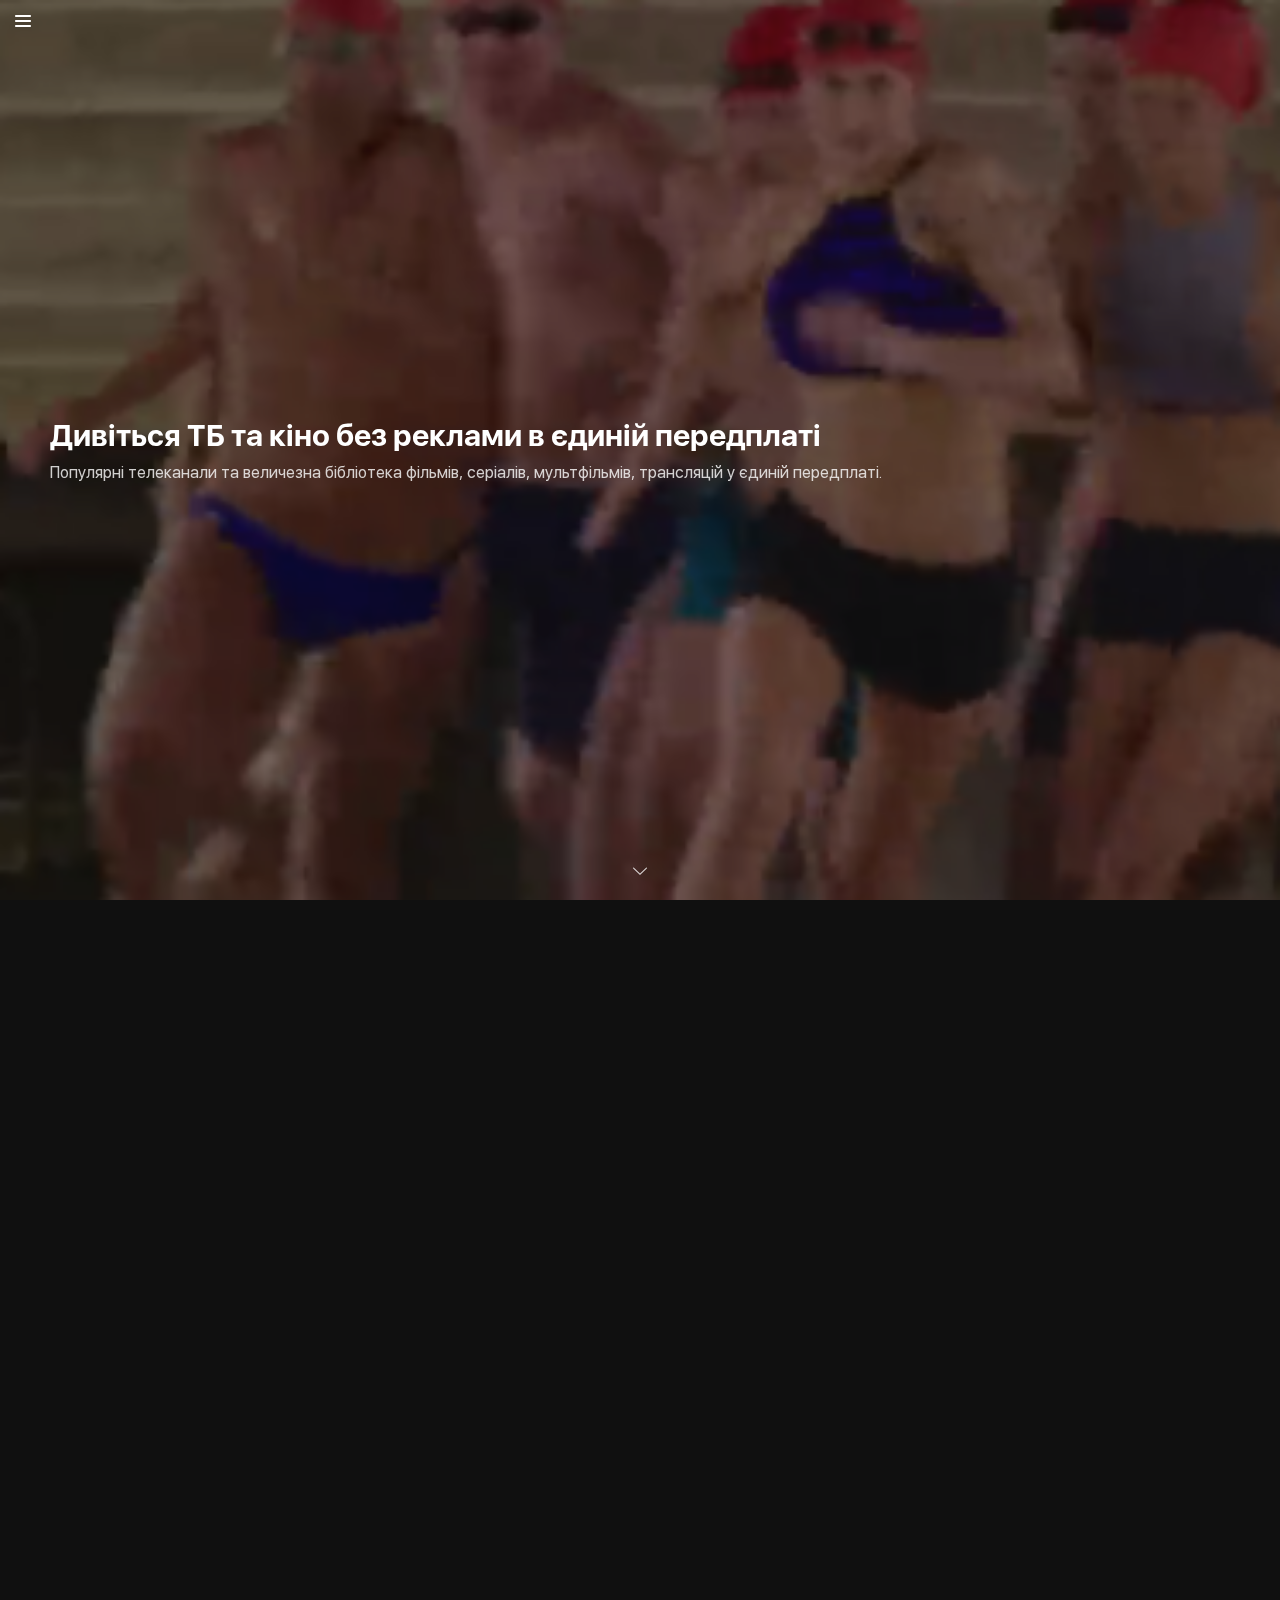
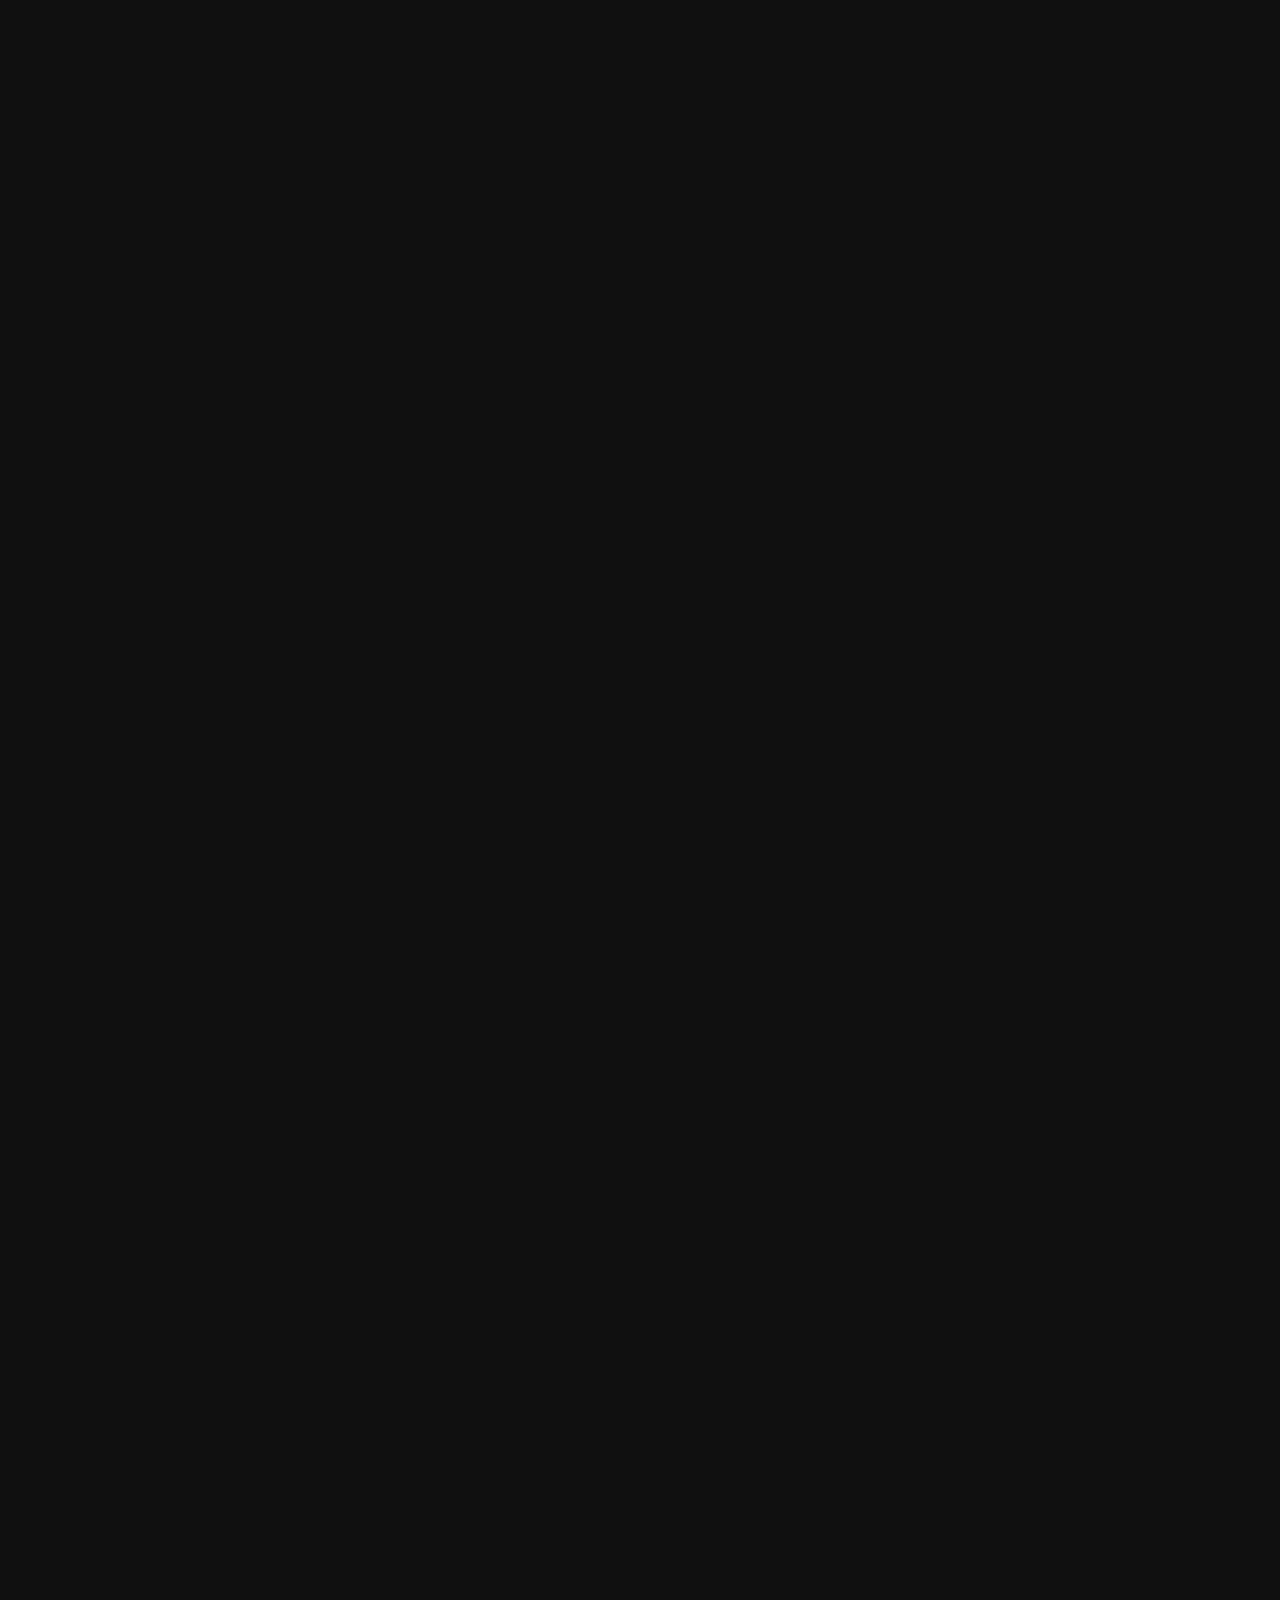
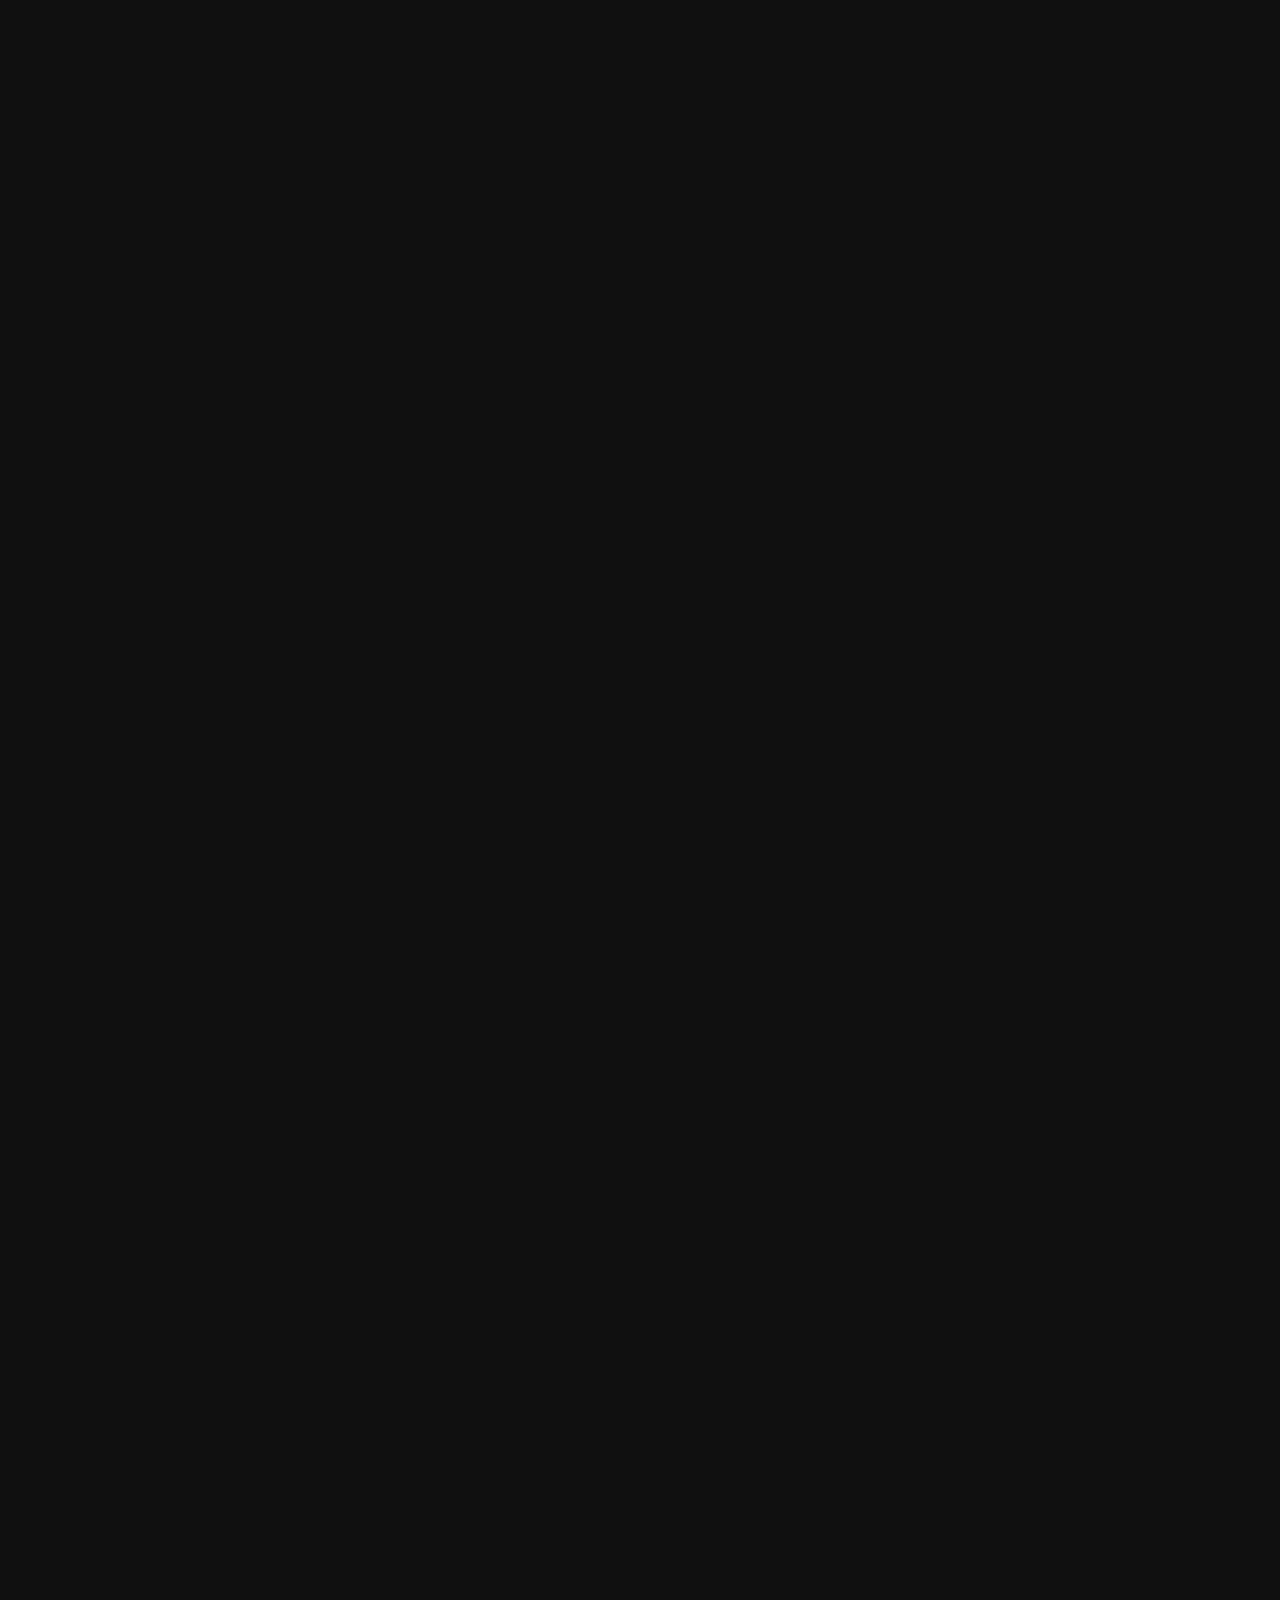
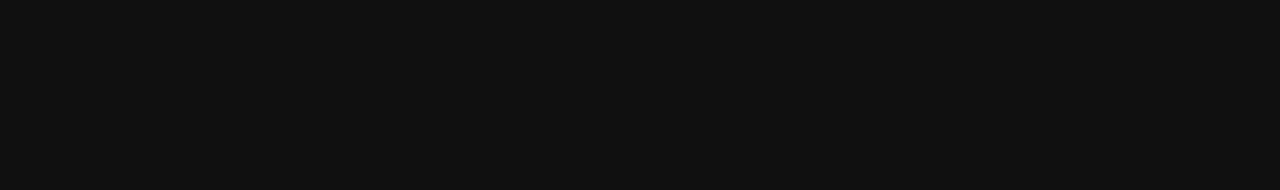
<file: index.html>
<!DOCTYPE html>
<html lang="en">
<head>
    <meta charset="UTF-8">
    <meta name="viewport" content="width=device-width, initial-scale=1.0">
    <title>Megogo page</title>
    <link rel="stylesheet" href="css/fonts.css">
    <link rel="stylesheet" href="css/fullpage.min.css">
    <link rel="stylesheet" href="css/main.css">
</head>
<body>
    <header>
        <div class="header__container">
            <div class="header__left">
                <div class="hamburger">
                    <svg xmlns="http://www.w3.org/2000/svg" width="16" height="12" viewBox="0 0 16 12" fill="none">
                        <path d="M15 0H1C0.447715 0 0 0.447715 0 1C0 1.55228 0.447715 2 1 2H15C15.5523 2 16 1.55228 16 1C16 0.447715 15.5523 0 15 0Z" fill="white"/>
                        <path d="M15 5H1C0.447715 5 0 5.44772 0 6C0 6.55228 0.447715 7 1 7H15C15.5523 7 16 6.55228 16 6C16 5.44772 15.5523 5 15 5Z" fill="white"/>
                        <path d="M15 10H1C0.447715 10 0 10.4477 0 11C0 11.5523 0.447715 12 1 12H15C15.5523 12 16 11.5523 16 11C16 10.4477 15.5523 10 15 10Z" fill="white"/>
                    </svg>
                </div>
            </div>
        </div>
    </header>
    <main id="fullpage">
        <section class="hero section">
            <div class="container">
                <div class="hero__wrapper">
                    <div class="hero__bg">
                        <img width="375" height="596" src="img/hero.png" alt="">
                    </div>
                    <div class="hero__content">
                        <h1 class="hero__title">Дивіться ТБ та кіно без реклами в єдиній передплаті</h1>
                        <div class="hero__text">Популярні телеканали та величезна бібліотека фільмів, серіалів, мультфільмів, трансляцій у єдиній передплаті.</div>
                    </div>
                    <a href="#secondBlock" class="hero__arrow">
                        <svg xmlns="http://www.w3.org/2000/svg" width="14" height="8" viewBox="0 0 14 8" fill="none">
                            <path opacity="0.8" d="M7 6.49988L13.044 0.662174C13.2627 0.451801 13.6173 0.451801 13.836 0.662174C14.0547 0.872547 14.0547 1.21363 13.836 1.424L7 7.99988L0.16402 1.424C-0.0546734 1.21363 -0.0546734 0.872547 0.16402 0.662174C0.382714 0.451801 0.737286 0.451801 0.95598 0.662174L7 6.49988Z" fill="white"/>
                        </svg>
                    </a>
                </div>
            </div>
        </section>
        <section class="phone bg-gradient section" data-anchor="secondBlock">
            <div class="container">
                <div class="phone__wrapper">
                    <div class="section__title">Дивіться фільми <br>без інтернету</div>
                    <div class="section__text">Завантаження фільмів та серіалів <br> на ваш пристрій.</div>
                    <div class="phone__bg">
                        <img width="300" height="583" src="img/phone-template.png" alt="" class="phone__template">
                        <img width="253" height="537" src="img/phone-img.png" alt="" class="phone__image">
                    </div>
                </div>
            </div>
        </section>
        <section class="package section bg-gradient bg-gradient_light">
            <div class="package__bg">
                <img width="375" height="667" src="img/package-bg.png" alt="">
            </div>
            <div class="package__border"></div>
            <div class="container">
                <div class="package__wrapper">
                    <div class="package__top">
                        <div class="section__subtitle">Передплата</div>
                        <div class="section__title">Оптимальна</div>
                    </div>
                    <div class="package__main">
                        <div class="big-text">10000 фільмів та 160+ каналів</div>
                        <div class="package__text">
                            Голлівудська класика та свіжі кіно-новинки за підпискою, прямі футбольні трансляції та понад 160 каналів
                        </div>
                        <div class="package__price">
                            від 1 грн
                        </div>
                        <a href="#" class="button">
                            Спробувати
                        </a>
                        <div class="package__details">
                            Перші 14 днів за 1 грн, далі – 97 грн/міс.
                        </div>
                        <a href="#" class="package-more">Детальніше</a>
                    </div>
                </div>
            </div>
        </section>
        <section class="presents bg-gradient bg-gradient_small section">
            <div class="container">
                <div class="presents__wrapper">
                    <div class="section__title">Подарунки від партнерів при кожному продовженні передплати</div>
                    <div class="section__text">Сертифікати на знижки від WOG, Сушія, Антошка, Єва та ін.</div>
                    <div class="presents__image">
                        <img width="342" height="342" src="img/presents-bg.png" alt="">
                    </div>
                </div>
            </div>
        </section>
        <section class="connect section">
            <div class="container">
                <div class="connect__wrapper">
                    <div class="section__title">Підключіть передплату
                        за 1 грн та отримуйте:</div>
                    <div class="connect__items">
                        <div class="connect__item">
                            <div class="connect__item-title">ТВ-архів</div>
                            <div class="connect__item-text">телепередач <br> до 14 днів</div>
                        </div>
                        <div class="connect__item">
                            <div class="connect__item-title">Full HD</div>
                            <div class="connect__item-text">якість тільки за передплатою</div>
                        </div>
                        <div class="connect__item">
                            <div class="connect__item-title">10% знижка</div>
                            <div class="connect__item-text">на прем'єри</div>
                        </div>
                        <div class="connect__item">
                            <div class="connect__item-title">5 пристроїв</div>
                            <div class="connect__item-text">в одній передплаті</div>
                        </div>
                        <div class="connect__item">
                            <div class="connect__item-title">Без реклами</div>
                            <div class="connect__item-text">на всіх фільмах<br> та мультфільмах</div>
                        </div>
                    </div>
                    <a href="#" class="connect__button button">
                        Підключити
                    </a>
                </div>
            </div>
        </section>
    </main>

    

    <script src="js/fullpage.min.js"></script>
    <script src="js/index.js"></script>
</body>
</html>
</file>
<file: css/fonts.css>
@font-face {
    font-family: 'SF UI Display';
    font-style: normal;
    font-weight: 100;
    src: local('SF UI Display Ultralight'), 
        url('../fonts/sf-ui-display-ultralight.woff') format('woff'),
        url("../fonts/sf-ui-display-ultralight.otf") format("opentype");
    font-display: swap;
}
    

@font-face {
    font-family: 'SF UI Display';
    font-style: normal;
    font-weight: 200;
    src: local('SF UI Display Thin'), 
        url('../fonts/sf-ui-display-thin.woff') format('woff'),
        url("../fonts/sf-ui-display-thin.otf") format("opentype");
    font-display: swap;
}
    

@font-face {
    font-family: 'SF UI Display';
    font-style: normal;
    font-weight: 300;
    src: local('SF UI Display Light'), 
        url('../fonts/sf-ui-display-light.woff') format('woff'),
        url("../fonts/sf-ui-display-light.otf") format("opentype");
    font-display: swap;
}
    

@font-face {
    font-family: 'SF UI Display';
    font-style: normal;
    font-weight: 400;
    src: local('SF UI Display Regular'), 
        url('../fonts/sf-ui-display-regular.woff') format('woff'),
        url("../fonts/sf-ui-display-regular.otf") format("opentype");
    font-display: swap;
}
        

@font-face {
    font-family: 'SF UI Display';
    font-style: normal;
    font-weight: 500;
    src: local('SF UI Display Medium'), 
        url('../fonts/sf-ui-display-medium.woff') format('woff'),
        url("../fonts/sf-ui-display-medium.otf") format("opentype");
    font-display: swap;
}
    
    

@font-face {
    font-family: 'SF UI Display';
    font-style: normal;
    font-weight: 600;
    src: local('SF UI Display Semibold'), 
        url('../fonts/sf-ui-display-semibold.woff') format('woff'),
        url("../fonts/sf-ui-display-semibold.otf") format("opentype");
    font-display: swap;
    
}
    

@font-face {
    font-family: 'SF UI Display';
    font-style: normal;
    font-weight: 700;
    src: local('SF UI Display Bold'), 
        url('../fonts/sf-ui-display-bold.woff') format('woff'),
        url("../fonts/sf-ui-display-bold.otf") format("opentype");
    font-display: swap;
    
}
    

@font-face {
    font-family: 'SF UI Display';
    font-style: normal;
    font-weight: 800;
    src: local('SF UI Display Heavy'), 
        url('../fonts/sf-ui-display-heavy.woff') format('woff'),
        url("../fonts/sf-ui-display-heavy.otf") format("opentype");
    font-display: swap;
}
    

@font-face {
    font-family: 'SF UI Display';
    font-style: normal;
    font-weight: 900;
    src: local('SF UI Display Black'), 
        url('../fonts/sf-ui-display-black.woff') format('woff'),
        url("../fonts/sf-ui-display-black.otf") format("opentype");
    font-display: swap;
}
</file>
<file: css/main.css>
*{
    -webkit-box-sizing: border-box;
            box-sizing: border-box;
    padding: 0;
    margin: 0;
    font-family: 'SF UI Display', sans-serif;
    color: #FFF;
}
img{
    max-width: 100%;
}

body{
    background-color: #101010;
}

/* Common styles */

.container{
    /* max-width: 330px; */
    margin-left: auto;
    margin-right: auto;
    /* padding: 0 20px; */
    padding-left: 50px;
    padding-right: 36px;
}

.bg-gradient{
    position: relative;
}

.section__title{
    font-size: 24px;
    font-weight: 700;
    line-height: 28px;
}

.section__text{
    margin-top: 15px;
    font-size: 15px;
    font-weight: 400;
    line-height: 20px;
    opacity: 0.8;
    margin-bottom: auto;
}

.bg-gradient:after{
    content:'';
    position: absolute;
    bottom: 0;
    left: 0;
    width: 100%;
    height: 406px;
    background: -webkit-gradient(linear, left top, left bottom, from(rgba(0, 0, 0, 0.00)), to(#000));
    background: -o-linear-gradient(top, rgba(0, 0, 0, 0.00) 0%, #000 100%);
    background: linear-gradient(180deg, rgba(0, 0, 0, 0.00) 0%, #000 100%);
    z-index: 1;
}   
.bg-gradient_light:after{
    background: -webkit-gradient(linear, left top, left bottom, from(rgba(0, 0, 0, 0.00)), to(rgba(0, 0, 0, 0.83)));
    background: -o-linear-gradient(top, rgba(0, 0, 0, 0.00) 0%, rgba(0, 0, 0, 0.83) 100%);
    background: linear-gradient(180deg, rgba(0, 0, 0, 0.00) 0%, rgba(0, 0, 0, 0.83) 100%);
}
.bg-gradient_small:after{
    height: 251px;
    background: -webkit-gradient(linear, left top, left bottom, color-stop(37.5%, rgba(16, 16, 16, 0.00)), color-stop(90.39%, #101010));
    background: -o-linear-gradient(top, rgba(16, 16, 16, 0.00) 37.5%, #101010 90.39%);
    background: linear-gradient(180deg, rgba(16, 16, 16, 0.00) 37.5%, #101010 90.39%);
}
.button{
    border-radius: 5px;
    background: #23C3B2;
    min-width: 200px;
    height: 55px;
    width: -webkit-fit-content;
    width: -moz-fit-content;
    width: fit-content;
    padding: 21px;
    display: -webkit-box;
    display: -ms-flexbox;
    display: flex;
    -webkit-box-align: center;
        -ms-flex-align: center;
            align-items: center;
    -webkit-box-pack: center;
        -ms-flex-pack: center;
            justify-content: center;
    font-size: 11px;
    font-weight: 600;
    line-height: normal;
    letter-spacing: 1.3px;
    text-transform: uppercase;
    text-decoration: none;
}



/* Header */

header{
    position: absolute;
    top: 0;
    left: 0;
    width: 100%;
    z-index: 99;
    padding: 15px;
}

.hamburger{
    cursor: pointer;
    display: -webkit-box;
    display: -ms-flexbox;
    display: flex;
}



/* Hero */

.hero{
    position: relative;
}

.hero__bg{
    display: -webkit-box;
    display: -ms-flexbox;
    display: flex;
    position: absolute;
    left: 0;
    top: 0;
    width: 100%;
    height: 100%;
    z-index: -1;
}

.hero__bg img{
    width: 100%;
    height: 100%;
    -o-object-fit: cover;
       object-fit: cover;
    opacity: 0.5;
}

.hero__title{
    font-size: 30px;
    font-weight: 700;
    line-height: 36px;
}

.hero__text{
    margin-top: 10px;
    font-size: 16px;
    font-weight: 400;
    line-height: 20px;
    opacity: 0.8;
}

.hero__arrow{
    position: absolute;
    display: -webkit-box;
    display: -ms-flexbox;
    display: flex;
    left: 50%;
    -webkit-transform: translateX(-50%);
        -ms-transform: translateX(-50%);
            transform: translateX(-50%);
    bottom: 25px;
}

@media (max-width: 350px){
    .hero__title{
        font-size: 25px;
        line-height: 30px;
    }
    .hero__text{
        font-size: 14px;
        line-height: 18px;
    }
}

/* Phone */

.phone .container{
    padding-top: 80px;
}

.phone__bg{
    margin-top: 30px;
    position: relative;
    margin-left: -12px;
    margin-right: -12px;
    max-width: 300px;
}
.phone__image{
    position: absolute;
    left: 23px;
    right: 23px;
    top: 21px;
    width: calc(100% - 23px*2);
    height: 100%;
    -o-object-fit: cover;
       object-fit: cover;
    z-index: -1;
    -o-object-position: top;
       object-position: top;
}

.phone__template{
    width: 100%;
    height: auto;
}

@media (max-width: 350px){
    .phone .container{
        padding-top: 40px;
    }
    .phone__bg{
        max-height: 300px;
        overflow: hidden;
    }
}


/* Package */


.package .container{
    height: 100%;
    display: -webkit-box;
    display: -ms-flexbox;
    display: flex;
}
.package__bg{
    display: -webkit-box;
    display: -ms-flexbox;
    display: flex;
    position: absolute;
    left: 0;
    top: 0;
    width: 100%;
    height: 100%;
    -o-object-fit: cover;
       object-fit: cover;
    z-index: -1;
}

.package__border{
    position: absolute;
    left: 0;
    top: 0;
    width: 100%;
    height: 100%;
    border: 8px solid #23C3B2;
    z-index: 2;
}

.package__bg img{
    width: 100%;
    height: 100%;
    -o-object-fit: cover;
       object-fit: cover;
}

.package:before {
    content:'';
    position: absolute;
    inset: 8px;
    opacity: 0.5;
    background: #101010;
    z-index: 0;
}

.package__wrapper{
    position: relative;
    z-index: 3;
    display: -webkit-box;
    display: -ms-flexbox;
    display: flex;
    -webkit-box-orient: vertical;
    -webkit-box-direction: normal;
        -ms-flex-direction: column;
            flex-direction: column;
    height: 100%;
}

.package__top{
    margin-top: 36px;
    margin-bottom: 50px;
}

.section__subtitle{
    font-size: 16px;
    font-weight: 400;
    line-height: 140%;
    letter-spacing: 0.5px;
    margin-bottom: 5px;
}
.package__main{
    margin-top: auto;
}

.big-text{
    font-size: 36px;
    font-weight: 700;
    line-height: normal;
}

.package__text{
    margin-top: 10px;
    font-size: 16px;
    font-weight: 400;
    line-height: 140%;
    letter-spacing: 0.5px;
    padding-right: 27px;
}

.package__price{
    margin-top: 40px;
    font-size: 24px;
    font-weight: 700;
    line-height: 30px;
    letter-spacing: 1px;
    text-transform: lowercase;
}

.package .button{
    margin-top: 16px;
}

.package__details{
    margin-top: 10px;
    max-width: 157px;
    color: rgba(255, 255, 255, 0.60);
    font-size: 12px;
    font-weight: 400;
    line-height: normal;
    letter-spacing: 0.833px;
    text-transform: capitalize;
}

.package-more{
    margin-top: 20px;
    color: #E5E5E5;
    font-size: 11px;
    font-weight: 600;
    line-height: normal;
    letter-spacing: 1.3px;
    text-transform: uppercase;
    display: block;
    text-decoration: none;
}

.package__main{
    margin-bottom: 70px;
}

@media (max-width: 350px){
    .package__top{
        margin-bottom: 20px;
    }
    .section__subtitle{
        font-size: 14px;
    }
    .section__title{
        font-size: 20px;
        line-height: 24px;
    }
    .big-text{
        font-size: 28px;
    }
    .package__text{
        padding-right: 0;
        font-size: 14px;
        line-height: 20px;
    }
    .package__price{
        margin-top: 20px;
        font-size: 20px;
        line-height: 24px;
    }
    .package__top{
        margin-top: 30px;
    }
    .package__main{
        margin-bottom: 30px;
    }
}

/* Presents */

.presents {
    overflow: hidden;
}
.presents .container{
    padding-top: 92px;
}

.presents .container, .phone .container, .connect .container{
    display: -webkit-box;
    display: -ms-flexbox;
    display: flex;
    height: 100%;
    width: 100%;
    -webkit-box-pack: start;
        -ms-flex-pack: start;
            justify-content: flex-start;
}

.phone__wrapper, .presents__wrapper, .connect__wrapper{
    display: -webkit-box;
    display: -ms-flexbox;
    display: flex;
    -webkit-box-orient: vertical;
    -webkit-box-direction: normal;
        -ms-flex-direction: column;
            flex-direction: column;
    height: 100%;
    width: 100%;
}

.presents .section__title{
    margin-right: -20px;
}

.presents__image{
    display: -webkit-box;
    display: -ms-flexbox;
    display: flex;
    margin-left: -33px;
    margin-right: -19px;
    width: calc(100% + 52px);
    margin-bottom: -11px;
}

.presents__image img{
    width: 100%;
    height: auto;
    -o-object-fit: cover;
       object-fit: cover;
}

@media (max-width: 350px){
    .presents .container{
        padding-top: 40px;
    }
    .presents__image{
        margin-left: 0;
        margin-right: 0;
        width: 100%;
    }
}

/* Connect */

.connect .container{
    padding-top: 101px;
}

.connect__items{
    margin-top: 30px;
}

.connect__items{
    display: -ms-grid;
    display: grid;
    -ms-grid-columns: 1fr 20px 1fr;
    grid-template-columns: 1fr 1fr;
    gap: 40px 20px;
}

.connect__item-title{
    font-size: 20px;
    font-weight: 700;
    line-height: normal;
}
.connect__item-text{
    font-size: 15px;
    font-weight: 400;
    line-height: normal;
}

.connect__button{
    margin-top: 52px;
    font-size: 13px;
}


@media (min-width: 400px) {
    br{
        display: none;
    }
}


@media (max-width: 350px){
    .connect .container{
        padding-top: 40px;
    }
    .connect__item-title{
        font-size: 18px;
    }
    .container{
        padding-left: 20px;
        padding-right: 20px;
    }
    .connect__button{
        margin-top: 20px;
    }
    br{
        display: none;
    }
}
</file>
